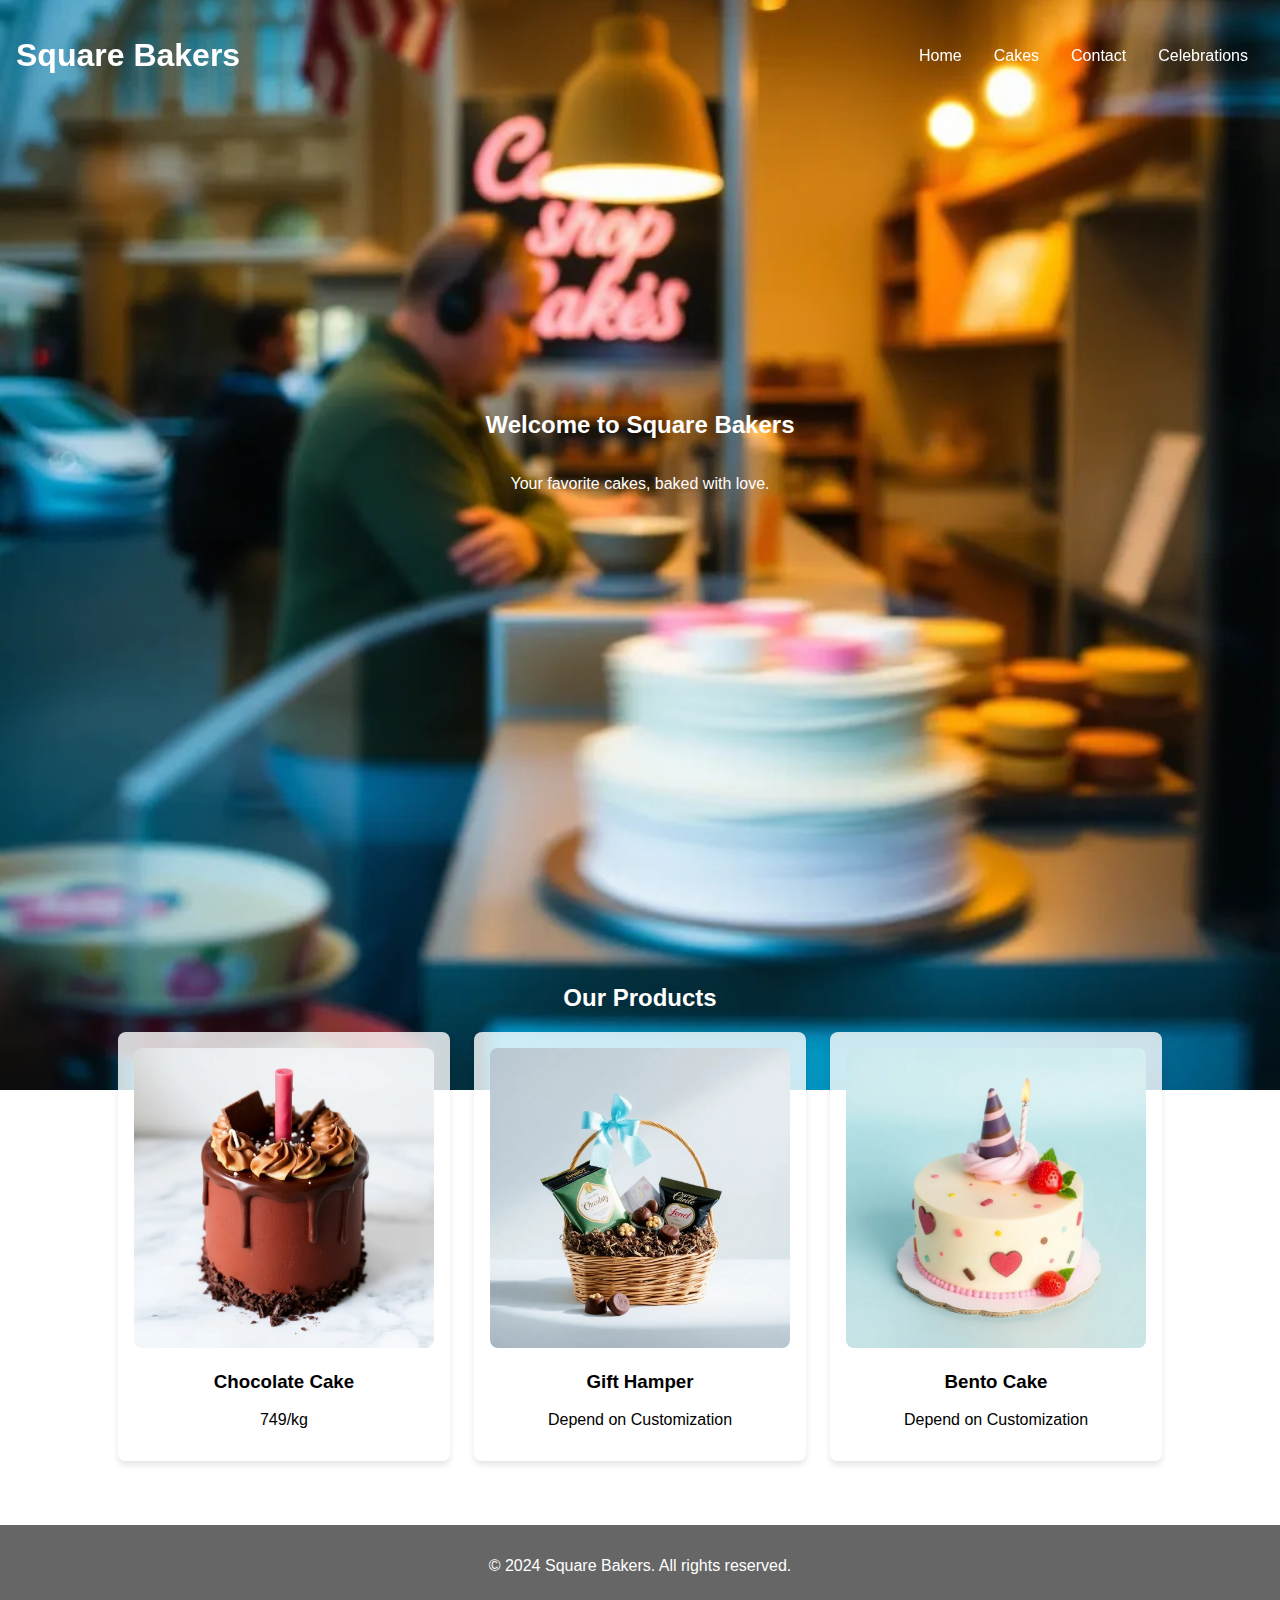
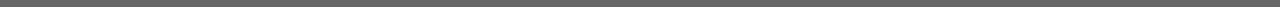
<file: index.html>
<!DOCTYPE html>
<html lang="en">
<head>
  <meta charset="UTF-8">
  <meta name="viewport" content="width=device-width, initial-scale=1.0">
  <title>Square Bakers</title>
  <link rel="stylesheet" href="styles.css">
</head>
<body>
  <header class="header">
    <div class="container">
      <h1 class="logo">Square Bakers</h1>
      <nav class="navbar">
        <ul>
          <li><a href="index.html">Home</a></li>
          <li><a href="cake.html">Cakes</a></li>
          
          <li><a href="contact.html">Contact</a></li>
          <li><a href="about.html">Celebrations</a></li>
        </ul>
        
      </nav>
    </div>
  </header>

  <section id="home" class="hero">
    <h2>Welcome to Square Bakers</h2>
    <p>Your favorite cakes, baked with love.</p>
  </section>

  <section id="cakes" class="cakes-section">
    <h2>Our Products</h2>
    <div class="cakes-container">
      <div class="cake-card">
        <img src="cake5.jpg" alt="Chocolate Cake">
        <h3>Chocolate Cake</h3>
        <p>749/kg</p>
      </div>
      <div class="cake-card">
        <img src="hamper.jpg" alt="Gift Hamper">
        <h3>Gift Hamper</h3>
        <p> Depend on Customization</p>
      </div>
      <div class="cake-card">
        <img src="bento1.jpg" alt="Bento Cake">
        <h3>Bento Cake</h3>
        <p>Depend on Customization</p>
      </div>
    </div>
  </section>

  <footer>
    <p>&copy; 2024 Square Bakers. All rights reserved.</p>
  </footer>
  <script src="script.js"></script>
</body>
</html>
</file>
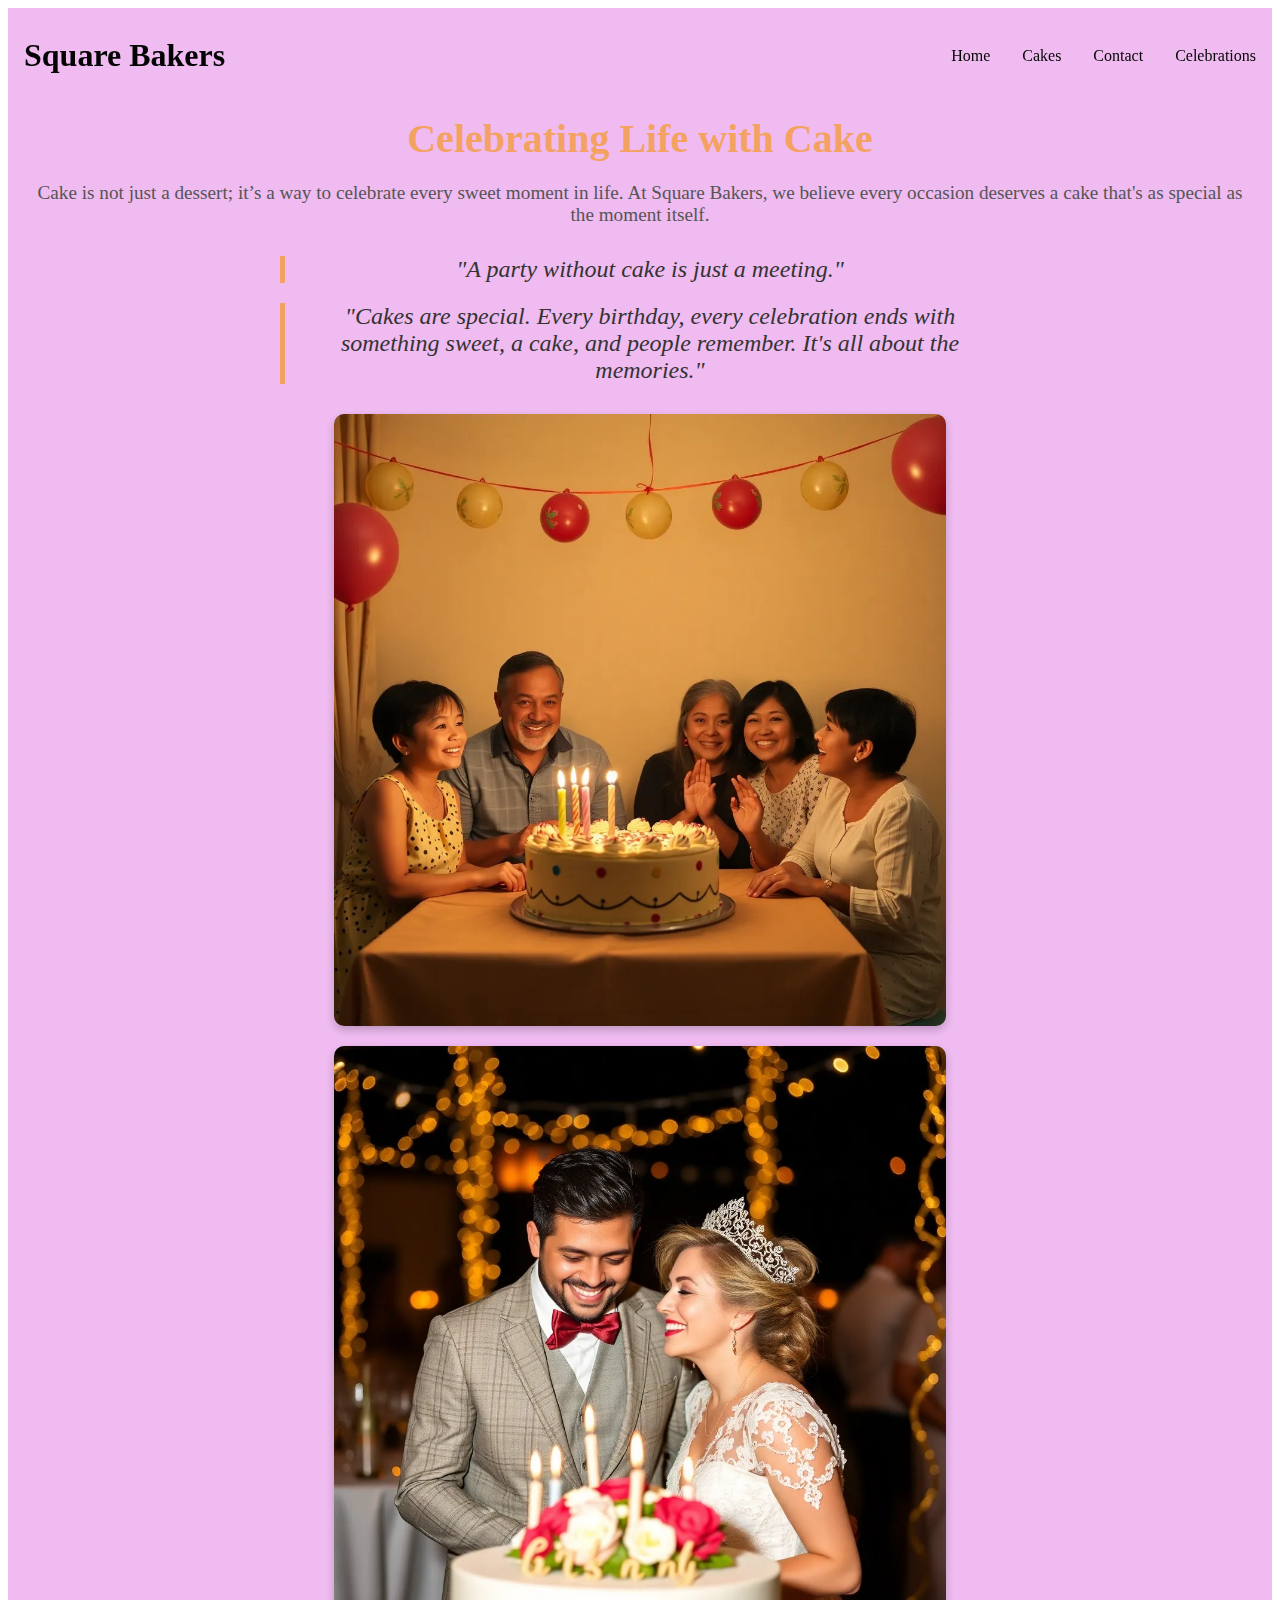
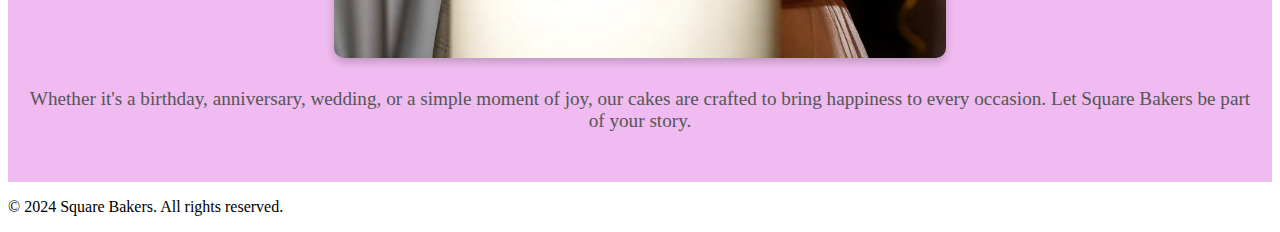
<file: about.html>
<!DOCTYPE html>
<html lang="en">
<head>
  <meta charset="UTF-8">
  <meta name="viewport" content="width=device-width, initial-scale=1.0">
  <title>Celebrations - Cake Delight</title>
  <link rel="stylesheet" href="about..css">
</head>
<body>
  <header class="header">
    <div class="container">
      <h1 class="logo">Square Bakers</h1>
      <nav class="navbar">
        <ul>
          <li><a href="index.html">Home</a></li>
          <li><a href="cakes.html">Cakes</a></li>
          <li><a href="contact.html">Contact</a></li>
          <li><a href="about.html">Celebrations</a></li>
        </ul>
      </nav>
    
    </div>
  </header>

  <section class="celebrations-section"></br></br></br>
    <h2>Celebrating Life with Cake</h2>
    <p>Cake is not just a dessert; it’s a way to celebrate every sweet moment in life. At Square Bakers, we believe every occasion deserves a cake that's as special as the moment itself.</p>
    
    <div class="quotes-container">
      <blockquote>
        "A party without cake is just a meeting." <br> 
      </blockquote>
      <blockquote>
        "Cakes are special. Every birthday, every celebration ends with something sweet, a cake, and people remember. It's all about the memories." <br> 
      </blockquote>
    </div>

    <div class="celebration-images">
      <img src="image1.jpg" alt="Celebration with Cake">
      <img src="image2.jpg" alt="Beautiful Cake on a Table">
    </div>

    <p>Whether it's a birthday, anniversary, wedding, or a simple moment of joy, our cakes are crafted to bring happiness to every occasion. Let Square Bakers be part of your story.</p>
  </section>

  <footer>
    <p>&copy; 2024 Square Bakers. All rights reserved.</p>
  </footer>
</body>
</html>
</file>
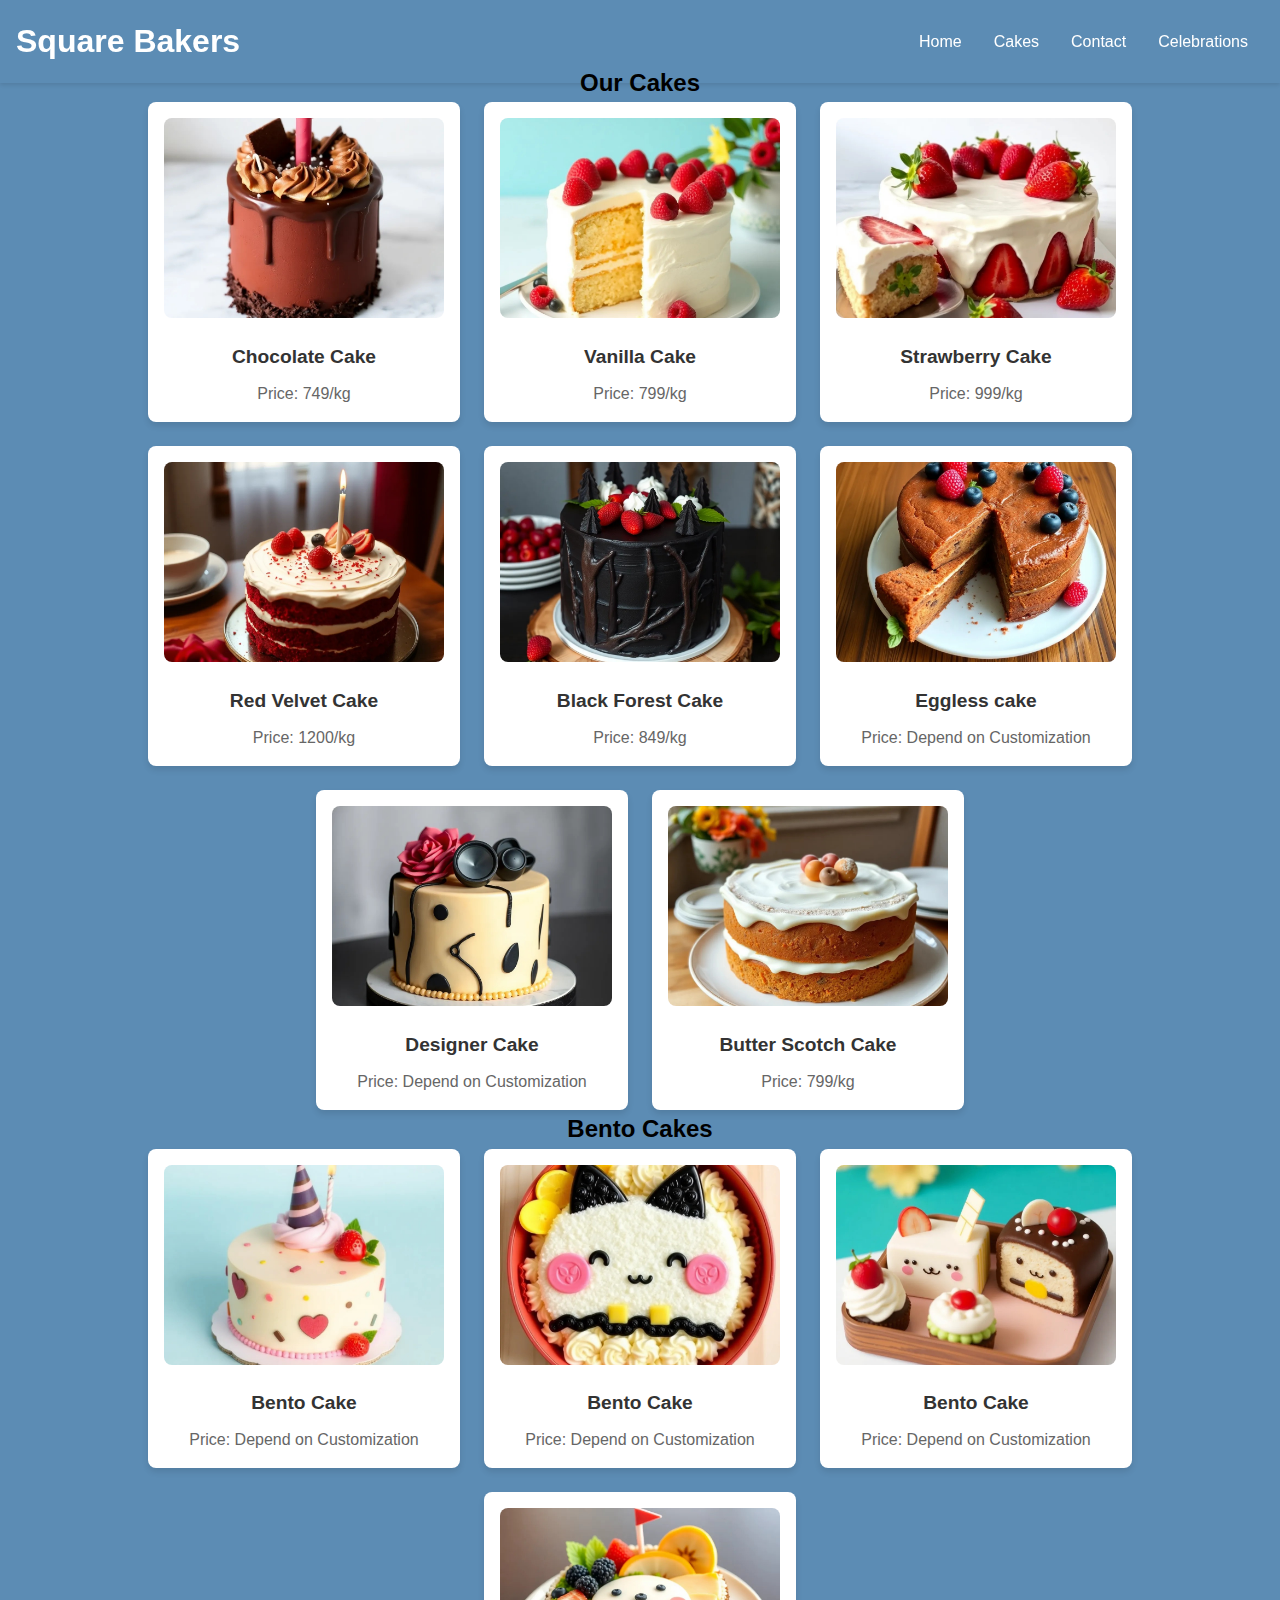
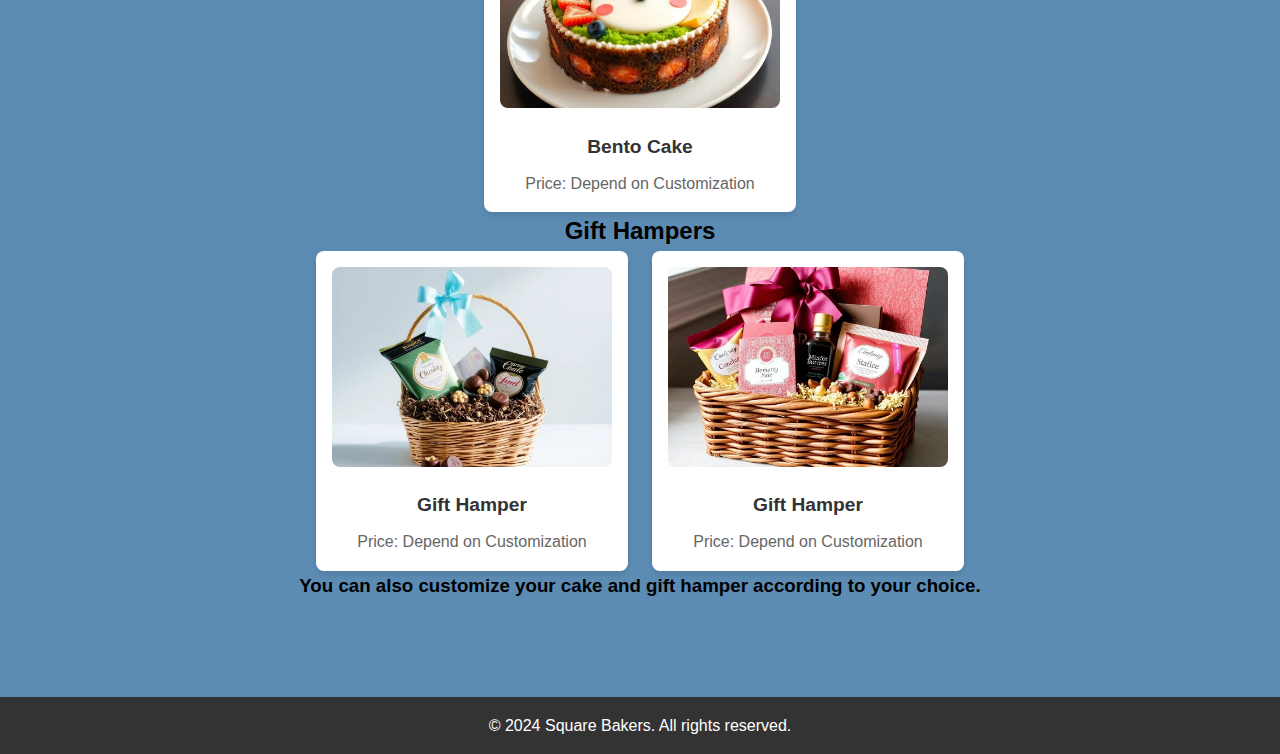
<file: cake.html>
<!DOCTYPE html>
<html lang="en">
<head>
  <meta charset="UTF-8">
  <meta name="viewport" content="width=device-width, initial-scale=1.0">
  <title>Cake Shop</title>
  <link rel="stylesheet" href="cake.css">
</head>
<body>
  <header class="header">
    <div class="container">
      <h1 class="logo">Square Bakers</h1>
      <nav class="navbar">
        <ul>
          <li><a href="index.html">Home</a></li>
          <li><a href="#cake.html">Cakes</a></li>
          <li><a href="contact.html">Contact</a></li>
          <li><a href="about.html">Celebrations</a></li>
        </ul>
      </nav>
    </div>
  </header>

  <section id="cakes" class="cakes-section">
    <h2>Our Cakes</h2>
    <div class="cakes-container">
      <!-- Cake Cards -->
      <div class="cake-card">
        <img src="cake5.jpg" alt="Chocolate Cake">
        <h3>Chocolate Cake</h3>
        <p>Price: 749/kg</p>
      </div>
      <div class="cake-card">
        <img src="cake2.jpg" alt="Vanilla Cake">
        <h3>Vanilla Cake</h3>
        <p>Price: 799/kg</p>
      </div>
      <div class="cake-card">
        <img src="cake1.jpg" alt="Strawberry Cake">
        <h3>Strawberry Cake</h3>
        <p>Price: 999/kg</p>
      </div>
      <div class="cake-card">
        <img src="cake3.jpg" alt="Red Velvet Cake">
        <h3>Red Velvet Cake</h3>
        <p>Price: 1200/kg</p>
      </div>
      <div class="cake-card">
        <img src="cake4.jpg" alt="Black Forest Cake">
        <h3>Black Forest Cake</h3>
        <p>Price: 849/kg</p>
      </div>
      <div class="cake-card">
        <img src="cake6.jpg" alt="Eggless cake">
        <h3>Eggless cake</h3>
        <p>Price: Depend on Customization</p>
      </div>
      <div class="cake-card">
        <img src="cake7.jpg" alt="Designer Cake">
        <h3>Designer Cake</h3>
        <p>Price: Depend on Customization</p>
      </div>
      <div class="cake-card">
        <img src="cake8.jpg" alt="Butter Scotch Cake">
        <h3>Butter Scotch Cake</h3>
        <p>Price: 799/kg</p>
      </div>
    </div>

    <h2>Bento Cakes</h2>
    <div class="cakes-container">
      <div class="cake-card">
        <img src="bento1.jpg" alt="Bento Cake">
        <h3>Bento Cake</h3>
        <p>Price: Depend on Customization</p>
      </div>
      <div class="cake-card">
        <img src="bento2.jpg" alt="Bento cake">
        <h3>Bento Cake</h3>
        <p>Price: Depend on Customization</p>
      </div>
      <div class="cake-card">
        <img src="bento3.jpg" alt="Bento Cake">
        <h3>Bento Cake</h3>
        <p>Price: Depend on Customization</p>
      </div>
      <div class="cake-card">
        <img src="bento4.jpg" alt="Bento Cake">
        <h3>Bento Cake</h3>
        <p>Price: Depend on Customization</p>
      </div>
    </div>

    <h2>Gift Hampers</h2>
    <div class="cakes-container">
      <div class="cake-card">
        <img src="hamper.jpg" alt="Gift Hamper">
        <h3>Gift Hamper</h3>
        <p>Price: Depend on Customization</p>
      </div>
      <div class="cake-card">
        <img src="hamper2.jpg" alt="Gift Hamper">
        <h3>Gift Hamper</h3>
        <p>Price: Depend on Customization</p>
      </div>
    </div>

    <h3>You can also customize your cake and gift hamper according to your choice.</h3>
  </section>

  <footer>
    <p>&copy; 2024 Square Bakers. All rights reserved.</p>
  </footer>
</body>
</html>
</file>
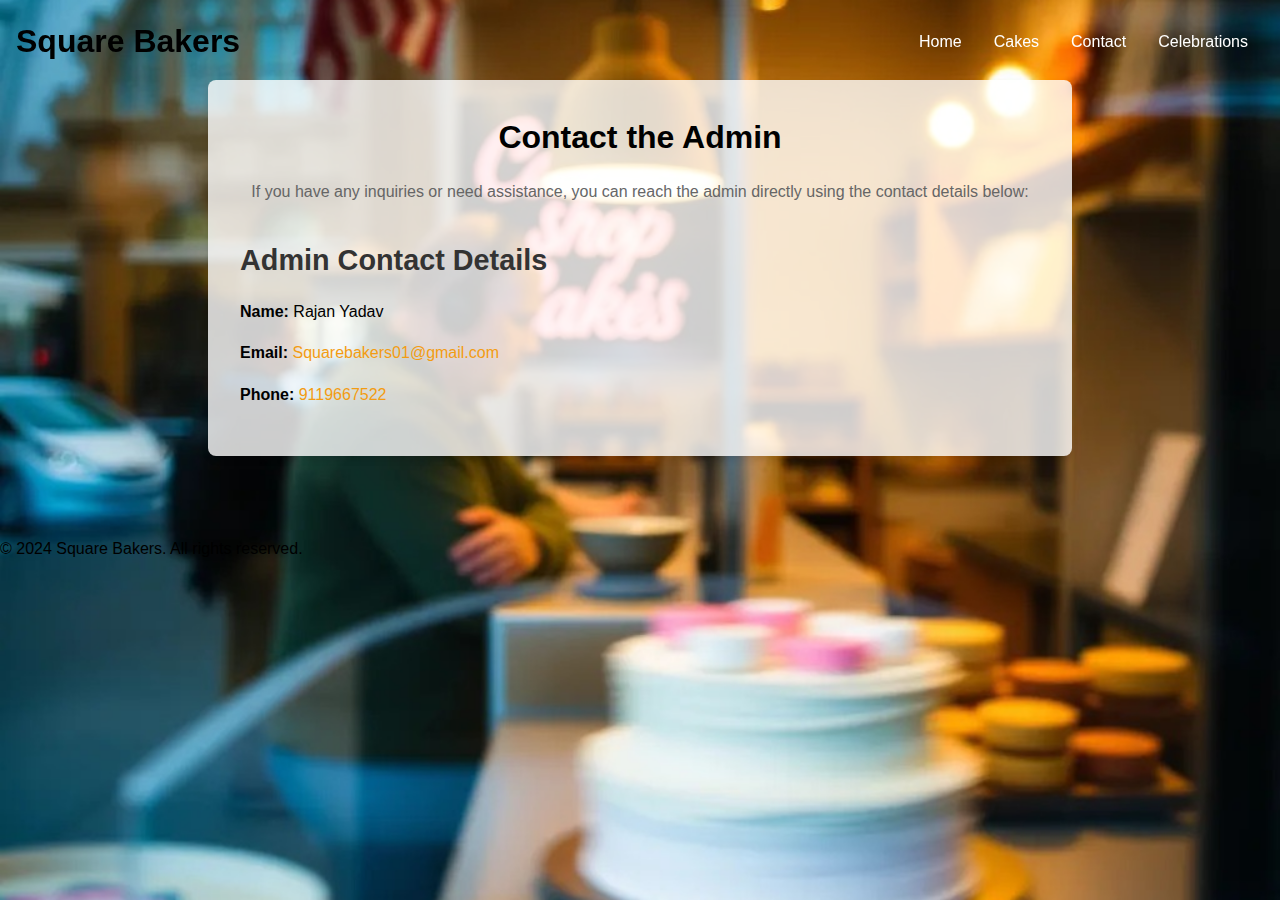
<file: contact.html>
<!DOCTYPE html>
<html lang="en">
<head>
  <meta charset="UTF-8">
  <meta name="viewport" content="width=device-width, initial-scale=1.0">
  <title>Contact - Square Bakers</title>
  <link rel="stylesheet" href="contact.css">
</head>
<body>

  <!-- Navbar -->
  <header class="header">
    <div class="container">
      <h1 class="logo">Square Bakers</h1>
      <nav class="navbar">
        <ul>
          <li><a href="index.html">Home</a></li>
          <li><a href="cake.html">Cakes</a></li>
          
          <li><a href="contact.html">Contact</a></li>
          <li><a href="about.html">Celebrations</a></li>
        </ul>
        <button class="menu-toggle">☰</button>
      </nav>
    </div>
  </header>

  <!-- Admin Contact Section -->
  <section class="admin-contact-section" id="contact">
    <h2>Contact the Admin</h2>
    <p>If you have any inquiries or need assistance, you can reach the admin directly using the contact details below:</p>

    <div class="admin-contact">
      <h3>Admin Contact Details</h3>
      <ul>
        <li><strong>Name:</strong> Rajan Yadav</li>
        <li><strong>Email:</strong> <a href="">Squarebakers01@gmail.com</a></li>
        <li><strong>Phone:</strong> <a href="">9119667522</a></li>
      </ul>
    </div>
  </section>

  <footer>
    <p>&copy; 2024 Square Bakers. All rights reserved.</p>
  </footer>

  <script src="script.js"></script>

</body>
</html>
</file>
<file: styles.css>
/* Full-Page Background Image */
body {
    background: url('background.jpg') no-repeat center center fixed; /* Set background image */
    background-size: cover; /* Ensure the image covers the entire page */
    margin: 0; /* Remove default margin */
    padding: 0; /* Remove default padding */
    font-family: Arial, sans-serif; /* General font */
    color: white; /* Ensure text is visible on background */
  }
  
  @media (max-width: 768px) {
    body {
      font-size: 16px;
    }
  }

  img {
    max-width: 100%;
    height: auto;
  }
  
  
  /* Header (Navbar) */
  .header {
    /* Transparent overlay for better contrast */
    padding: 1rem 0;
    position: fixed; /* Stick to top */
    top: 0;
    width: 100%;
    z-index: 1000;
    color: white;
  }
  
  .container {
    display: flex;
    justify-content: space-between;
    align-items: center;
    padding: 0 1rem;
  }
  
  .navbar ul {
    list-style: none;
    display: flex;
  }
  
  .navbar li {
    margin: 0 1rem;
  }
  
  .navbar a {
    color: white;
    text-decoration: none;
  }
  
  /* Hero Section */
  .hero {
    text-align: center;
    height: 100vh; /* Full viewport height */
    display: flex;
    flex-direction: column;
    justify-content: center;
    align-items: center;
  }
  
  /* Cakes Section */
  .cakes-section {
    text-align: center;
    padding: 4rem 1rem;
  }
  
  .cakes-container {
    display: flex;
    justify-content: center;
    gap: 1.5rem;
    flex-wrap: wrap;
  }
  
  .cake-card {
    background: rgba(255, 255, 255, 0.8); /* Semi-transparent card background */
    border-radius: 8px;
    box-shadow: 0 4px 6px rgba(0, 0, 0, 0.1);
    padding: 1rem;
    text-align: center;
    width: 300px;
    color: black; /* Ensure text is readable */
  }
  
  .cake-card img {
    width: 100%;
    border-radius: 8px;
  }
  
  /* Footer */
  footer {
    text-align: center;
    padding: 1rem;
    background: rgba(0, 0, 0, 0.6); /* Match navbar style */
    color: white;
  }
</file>
<file: about..css>
.header {
    /* Transparent overlay for better contrast */
    padding: 1rem 0;
    position: fixed; /* Stick to top */
    top: 0;
    width: 100%;
    z-index: 1000;
    color: rgb(4, 4, 4);
  }
  
  .container {
    display: flex;
    justify-content: space-between;
    align-items: center;
    padding: 0 1rem;
  }
  
  
  @media (max-width: 768px) {
    body {
      font-size: 16px;
    }
  }

  img {
    max-width: 100%;
    height: auto;
  }
  
  .navbar ul {
    list-style: none;
    display: flex;
  }
  
  .navbar li {
    margin: 0 1rem;
  }
  
  .navbar a {
    color: rgb(4, 4, 4);
    text-decoration: none;
  }
  

.celebrations-section {
    padding: 20px;
    text-align: center;
    background-color: #efbbf0;
  }
  
  .celebrations-section h2 {
    font-size: 2.5em;
    color: #f4a261;
    margin-bottom: 20px;
  }
  
  .celebrations-section p {
    font-size: 1.2em;
    color: #555;
    margin-bottom: 30px;
  }
  
  .quotes-container {
    margin: 20px 0;
  }

  
  blockquote {
    font-size: 1.5em;
    font-style: italic;
    color: #333;
    margin: 20px auto;
    max-width: 700px;
    border-left: 5px solid #f4a261;
    padding-left: 15px;
  }.celebration-images {
    display: flex;
    flex-direction: column; /* Stacks images vertically */
    align-items: center; /* Centers images horizontally */
    gap: 20px; /* Adds space between the images */
    margin: 30px 0;
  }
  
  .celebration-images img {
    max-width: 50%; /* Reduce the size of the images to 60% of the container width */
    border-radius: 10px;
    box-shadow: 0 4px 8px rgba(0, 0, 0, 0.2);
  }
</file>
<file: cake.css>
/* General Reset */
body, h1, h2, h3, p, ul, li {
    margin: 0;
    padding: 0;
    box-sizing: border-box;
  }
  
  body {
    font-family: Arial, sans-serif;
    line-height: 1.6;
    background: #5c8cb4; /* Light background */
  }
  
  
  @media (max-width: 768px) {
    body {
      font-size: 16px;
    }
  }

  img {
    max-width: 100%;
    height: auto;
  }
  
  /* Header */
  .header {
    
    color: white;
    padding: 1rem 0;
    position: fixed;
    top: 0;
    width: 100%;
    z-index: 1000;
    box-shadow: 0 2px 4px rgba(0, 0, 0, 0.1);
  }
  
  .container {
    display: flex;
    justify-content: space-between;
    align-items: center;
    padding: 0 1rem;
  }
  
  .navbar ul {
    list-style: none;
    display: flex;
  }
  
  .navbar li {
    margin: 0 1rem;
  }
  
  .navbar a {
    color: white;
    text-decoration: none;
  }
  
  /* Cakes Section */
  .cakes-section {
    text-align: center;
    padding: 4rem 1rem;
  }
  
  .cakes-container {
    display: flex;
    justify-content: center;
    gap: 1.5rem;
    flex-wrap: wrap;
  }
  
  .cake-card {
    background: white;
    border-radius: 8px;
    box-shadow: 0 4px 6px rgba(0, 0, 0, 0.1);
    padding: 1rem;
    text-align: center;
    width: 280px;
    transition: transform 0.3s, box-shadow 0.3s;
  }
  
  .cake-card img {
    width: 100%;
    height: 200px; /* Fixed height for uniformity */
    object-fit: cover; /* Ensure image fits nicely */
    border-radius: 8px;
  }
  
  .cake-card h3 {
    font-size: 1.2rem;
    margin: 1rem 0 0.5rem;
    color: #333;
  }
  
  .cake-card p {
    font-size: 1rem;
    color: #666;
  }
  
  .cake-card:hover {
    transform: translateY(-10px);
    box-shadow: 0 8px 12px rgba(0, 0, 0, 0.2);
  }
  
  /* Footer */
  footer {
    text-align: center;
    padding: 1rem;
    background: #333;
    color: white;
    margin-top: 2rem;
  }
</file>
<file: contact.css>
/* Reset and general styles */
body, h1, h2, h3, p, ul, li {
    margin: 0;
    padding: 0;
    box-sizing: border-box;
  }
  
  body {
    font-family: Arial, sans-serif;
    line-height: 1.6;
    padding-top: 70px; /* Adjust for fixed navbar */
    background: url('background.jpg') no-repeat center center fixed; /* Set background image */
    background-size: cover; /* Ensure the image covers the entire page */
    margin: 0; /* Remove default margin */
    padding: 0; /* Remove default padding */
    
    
  }
  
  
  @media (max-width: 768px) {
    body {
      font-size: 16px;
    }
  }

  img {
    max-width: 100%;
    height: auto;
  }
  
  /* Header (Fixed Navbar) */
  .header {
    padding: 1rem 0;
    position: fixed;
    top: 0;
    width: 100%;
    z-index: 1000;
    
  }
  
  .container {
    display: flex;
    justify-content: space-between;
    align-items: center;
    padding: 0 1rem;
  }
  
  .navbar ul {
    list-style: none;
    display: flex;
  }
  
  .navbar li {
    margin: 0 1rem;
  }
  
  .navbar a {
    color: white;
    text-decoration: none;
  }
  
  .menu-toggle {
    display: none;
    background: none;
    border: none;
    color: white;
    font-size: 1.5rem;
  }
  
  /* Admin Contact Section */
  .admin-contact-section {
    max-width: 800px;
    margin: 5rem auto;
    padding: 2rem;
    background: rgba(255, 255, 255, 0.8); /* White with 80% opacity */
    border-radius: 8px;
    box-shadow: 0 4px 6px rgba(0, 0, 0, 0.1);
    text-align: center;
}
 
  .admin-contact-section h2 {
    font-size: 2rem;
    margin-bottom: 1rem;
  }
  
  .admin-contact-section p {
    margin-bottom: 2rem;
    color: #666;
  }
  
  .admin-contact {
    text-align: left;
  }
  
  .admin-contact h3 {
    font-size: 1.8rem;
    color: #333;
    margin-bottom: 1rem;
  }
  
  .admin-contact ul {
    list-style-type: none;
    padding: 0;
  }
  
  .admin-contact li {
    font-size: 1rem;
    margin-bottom: 1rem;
  }
  
  .admin-contact a {
    color: #f39c12;
    text-decoration: none;
  }
  
  .admin-contact a:hover {
    text-decoration: underline;
  }
  
  /* Responsive Styles */
  @media (max-width: 768px) {
    .navbar ul {
      display: none;
      flex-direction: column;
    }
  
    .menu-toggle {
      display: block;
    }
  
    .navbar ul.active {
      display: flex;
    }
  
    .admin-contact-section {
      padding: 1rem;
      margin: 3rem auto;
    }
  
    .admin-contact {
      padding: 0;
    }
  }
</file>
